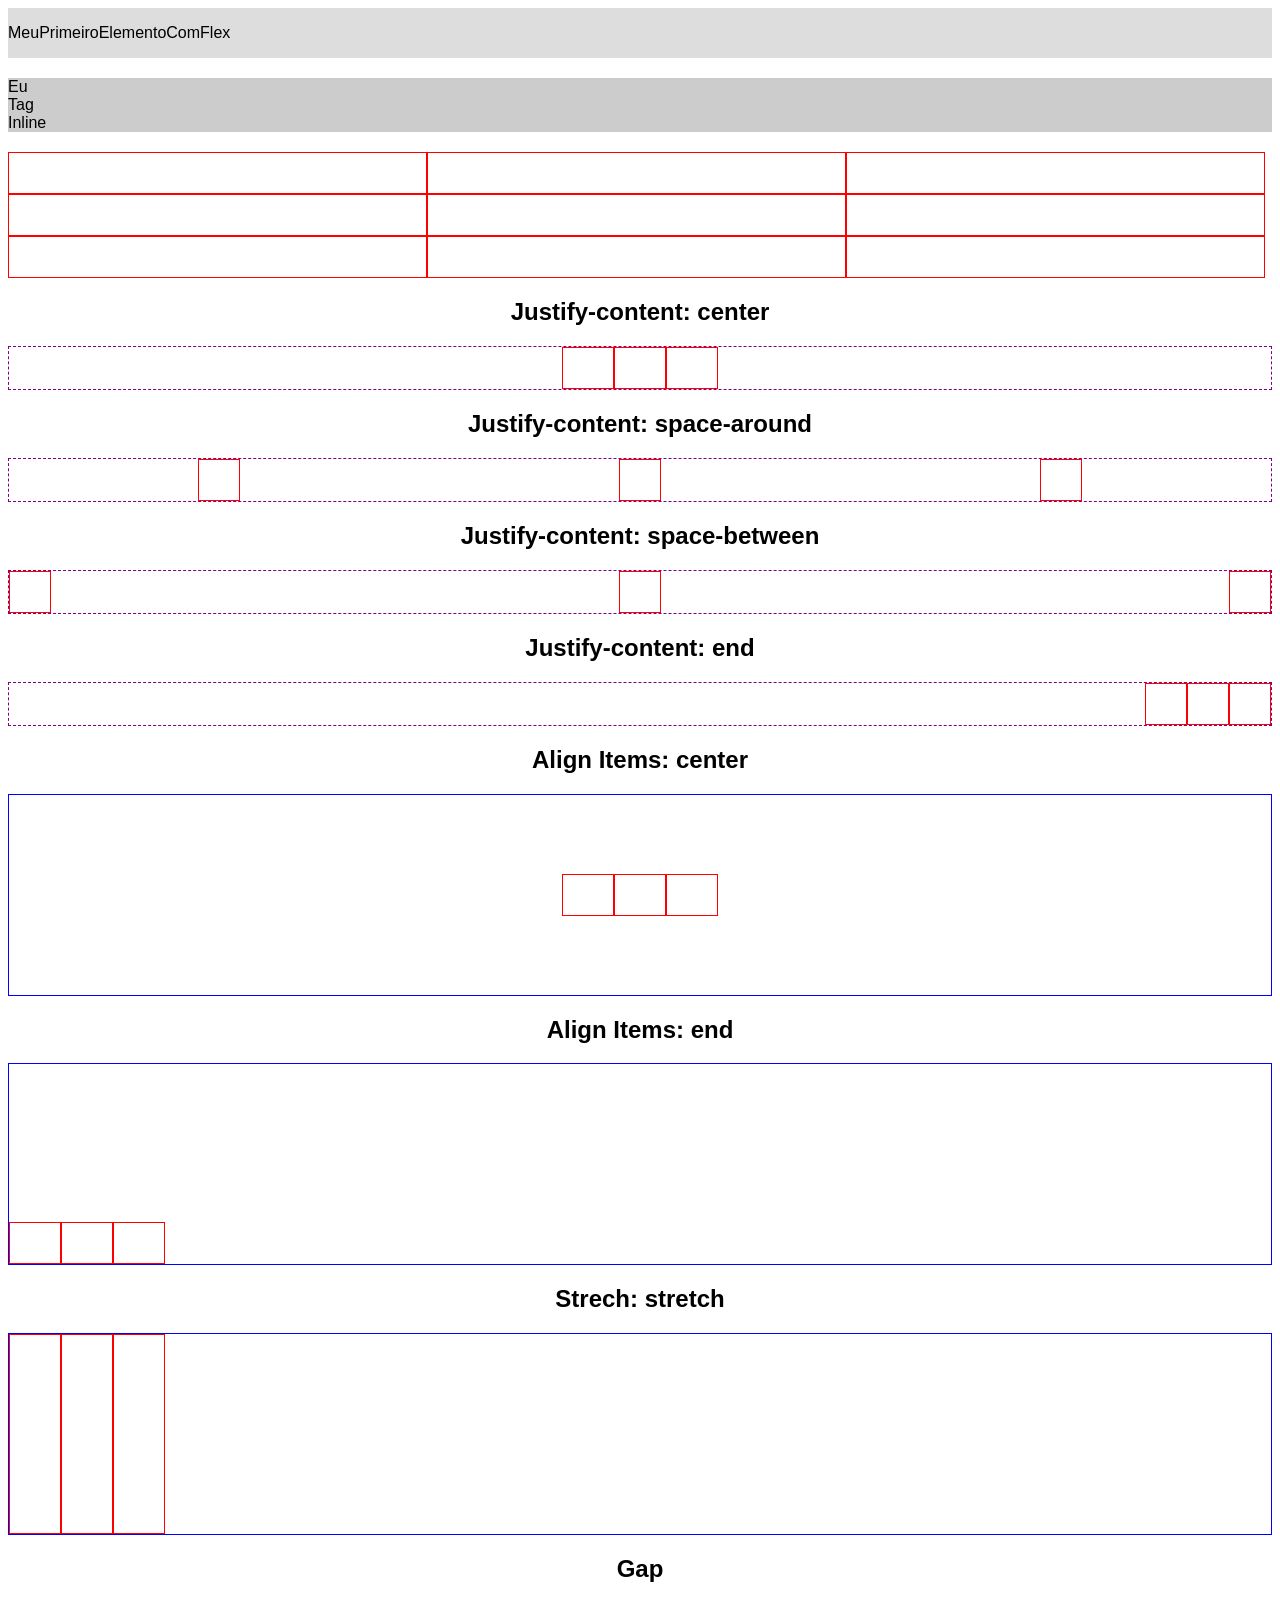
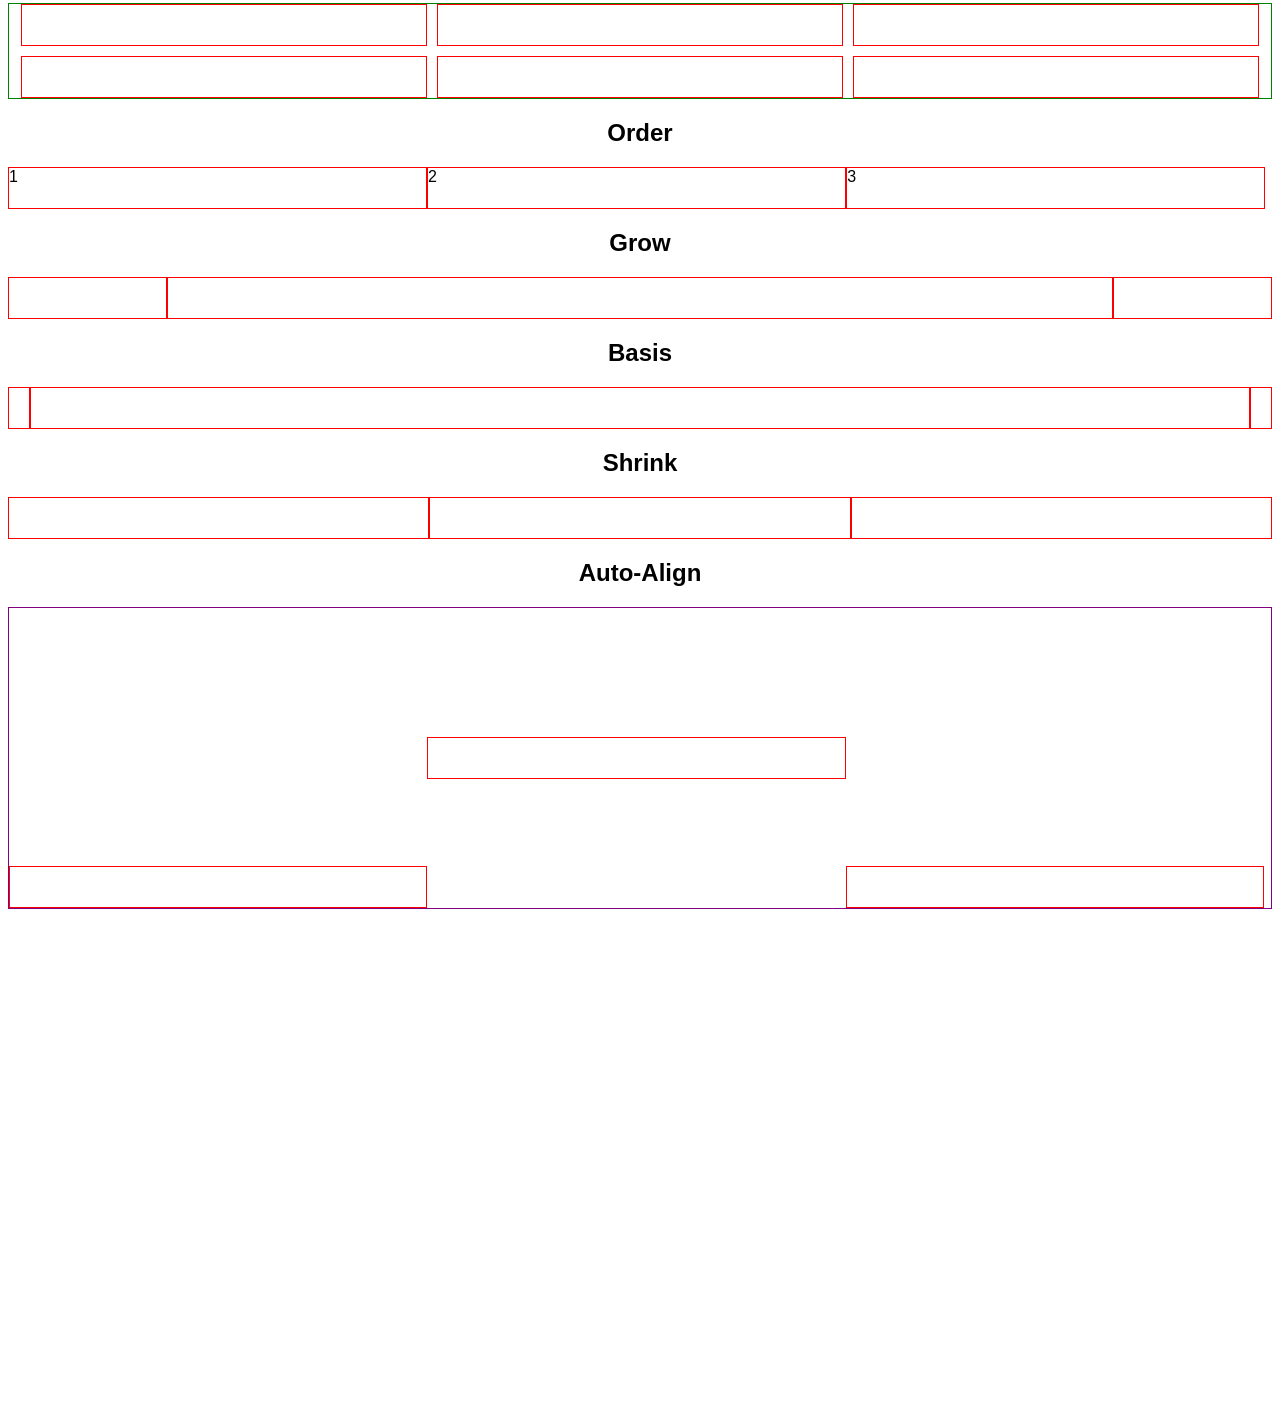
<file: Aula 6/HTML/index.html>
<!DOCTYPE html>
<html lang="pt-BR">

<head>
    <meta charset="UTF-8">
    <meta name="viewport" content="width=device-width, initial-scale=1.0">
    <title>Aula 6 - Introdução ao FlexBox</title>
    <link rel="stylesheet" href="/Aula 6/CSS/designs.css">
</head>

<body>

    <div class="flex">
        <p>Meu</p>
        <p>Primeiro</p>
        <p>Elemento</p>
        <p>ComFlex</p>
    </div>

    <!--Column-->
    <div class="flex-column">
        <span>Eu</span>
        <span>Tag</span>
        <span>Inline</span>
    </div>

    <div class="wrap">
        <div class="box"></div>
        <div class="box"></div>
        <div class="box"></div>
        <div class="box"></div>
        <div class="box"></div>
        <div class="box"></div>
        <div class="box"></div>
        <div class="box"></div>
        <div class="box"></div>
    </div>

    <!-- Justify content -->
    <h2>Justify-content: center</h2>
    <div class="center">
        <div class="box"></div>
        <div class="box"></div>
        <div class="box"></div>
    </div>

    <h2>Justify-content: space-around</h2>
    <div class="space-around">
        <div class="box"></div>
        <div class="box"></div>
        <div class="box"></div>
    </div>

    <h2>Justify-content: space-between</h2>
    <div class="space-between">
        <div class="box"></div>
        <div class="box"></div>
        <div class="box"></div>
    </div>

    <h2>Justify-content: end</h2>
    <div class="end">
        <div class="box"></div>
        <div class="box"></div>
        <div class="box"></div>
    </div>
    
    <!-- Align Items -->
    <h2>Align Items: center</h2>
    <div class="align-center">
        <div class="box"></div>
        <div class="box"></div>
        <div class="box"></div>
    </div>

    
    <h2>Align Items: end</h2>
    <div class="flex-end">
        <div class="box"></div>
        <div class="box"></div>
        <div class="box"></div>
    </div>
    
    <h2>Strech: stretch</h2>
    <div class="stretch">
        <div class="box"></div>
        <div class="box"></div>
        <div class="box"></div>
    </div>
    
    <h2>Gap</h2>
    <div class="gap">
        <div class="box"></div>
        <div class="box"></div>
        <div class="box"></div>
        <div class="box"></div>
        <div class="box"></div>
        <div class="box"></div>
    </div>
    
    <h2>Order</h2>
    <div class="order">
        <div class="box" id="one">1</div>
        <div class="box" id="two">2</div>
        <div class="box" id="three">3</div>
    </div>
    
    <h2>Grow</h2>
    <div class="grow">
        <div class="box"></div>
        <div class="box big"></div>
        <div class="box"></div>
    </div>
    
    <h2>Basis</h2>
    <div class="basis">
        <div class="box"></div>
        <div class="box big"></div>
        <div class="box"></div>
    </div>
    
    <h2>Shrink</h2>
    <div class="shrink">
        <div class="box"></div>
        <div class="box small"></div>
        <div class="box"></div>
    </div>
    
    
    <h2>Auto-Align</h2>
    <div class="auto-alignment">
        <div class="box"></div>
        <div class="box different"></div>
        <div class="box"></div>
    </div>
</body>

</html>
</file>
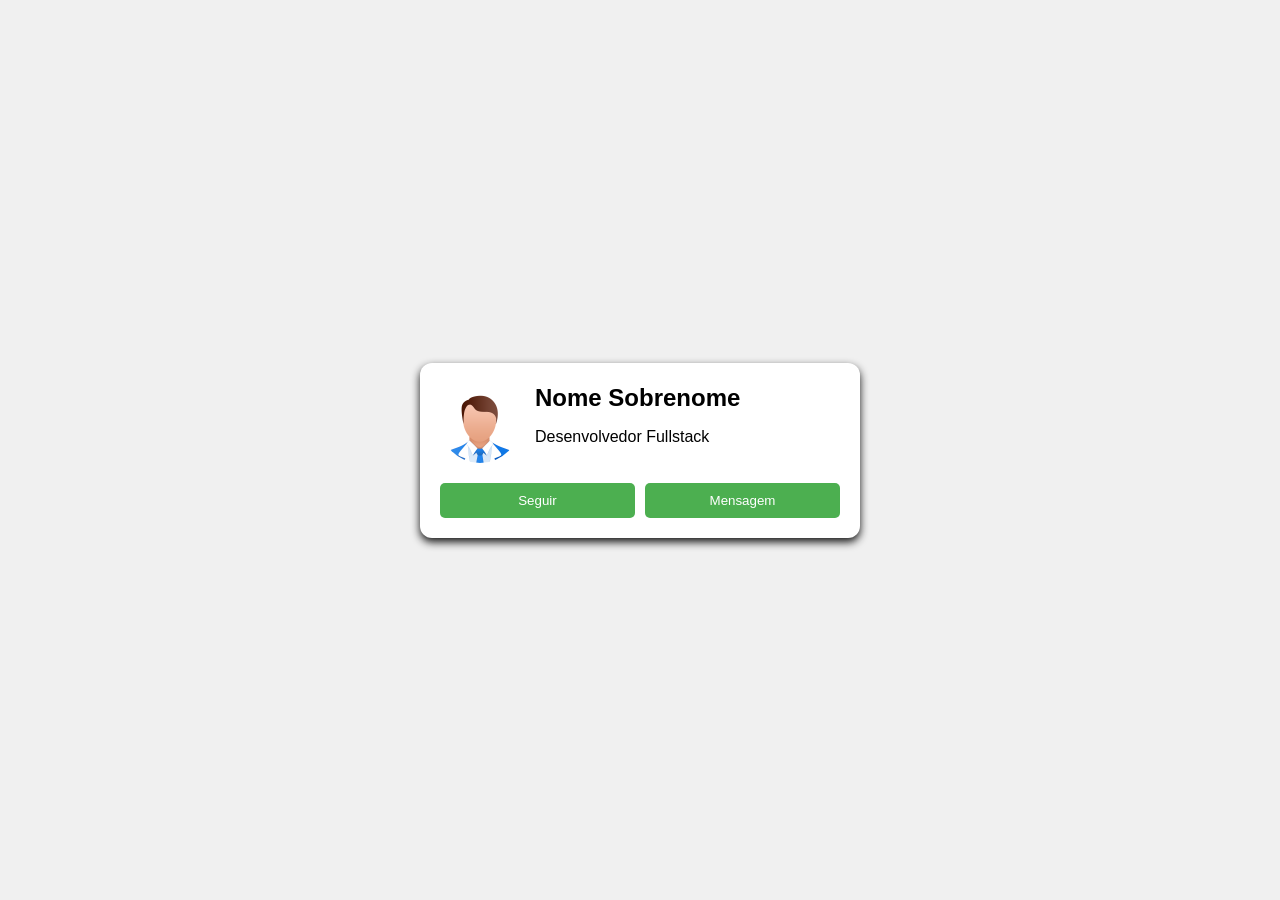
<file: Cards_GuidedProject/HTML/index.html>
<!DOCTYPE html>
<html lang="pt-BR">
<head>
    <meta charset="UTF-8">
    <meta name="viewport" content="width=device-width, initial-scale=1.0">
    <title>Cards Guided Project</title>
    <link rel="stylesheet" href="/Cards_GuidedProject/CSS/design.css">
</head>
<body>
    <div class="card">
        <div class="card-header">
            <img class="avatar" src="/Cards_GuidedProject/IMGS/avatar.webp" alt="Avatar do usuário">
            <div class="header-info">
                <h2>Nome Sobrenome</h2>
                <p>Desenvolvedor Fullstack</p>
            </div>
        </div>

        <div class="card-buttons">
            <button>Seguir</button>
            <button>Mensagem</button>
        </div>

    </div>
    
</body>
</html>
</file>
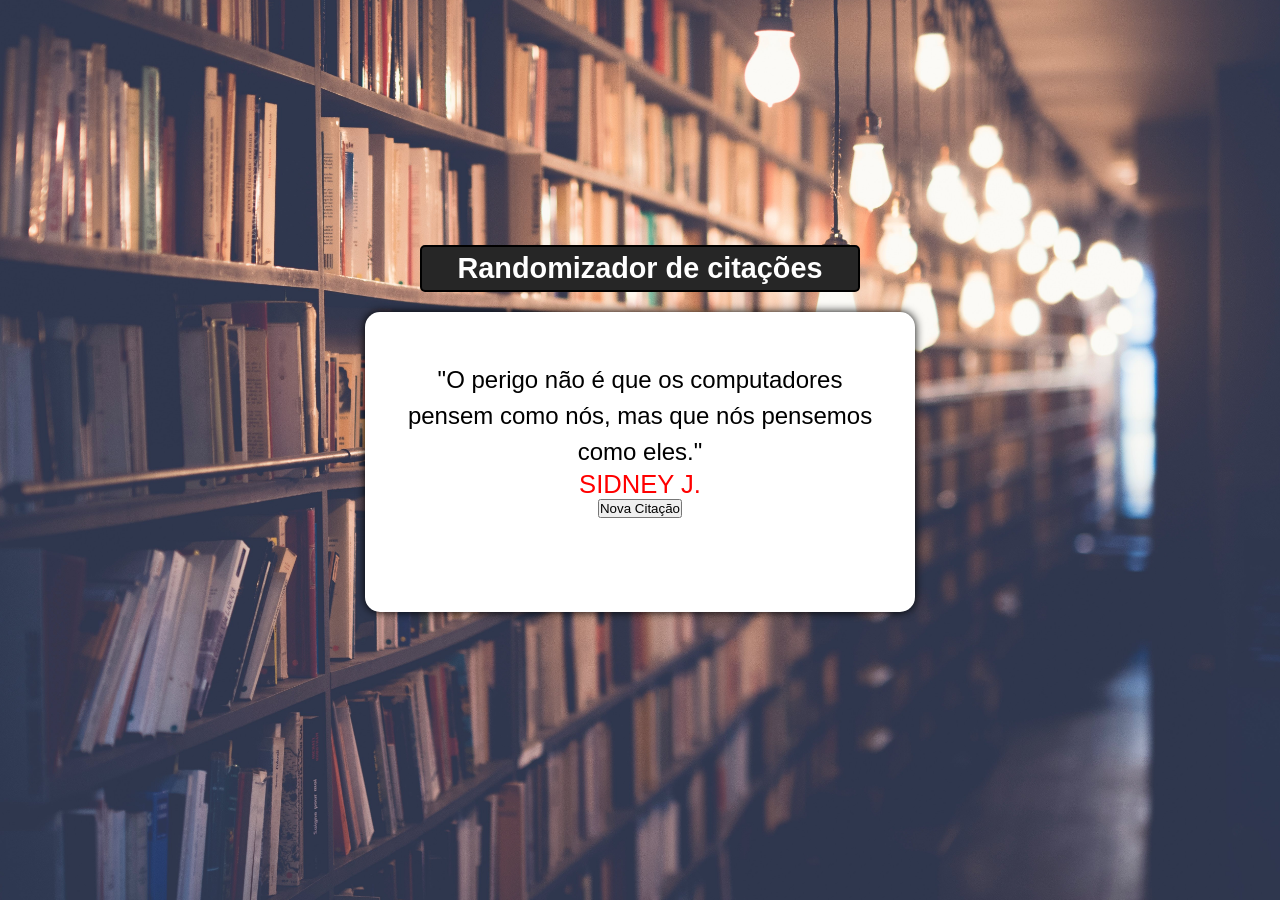
<file: projetoGuiado4/HMTL/index.html>
<!DOCTYPE html>
<html lang="pt-BR">
<head>
    <meta charset="UTF-8">
    <meta name="viewport" content="width=device-width, initial-scale=1.0">
    <title>Projeto Guiado 4</title>
    <link rel="stylesheet" href="../CSS/style.css">
</head>
<body>
    <div class="container">
        <div class="header">
            <h2>Randomizador de citações</h2>
        </div>
        <div class="main-content">
            <div class="text-area">
                <span class="quote">
                    "O perigo não é que os computadores pensem como nós, mas que nós pensemos como eles."
                </span>
            </div>
            <div class="person">
                Sidney J.
            </div>
            <div class="button-area">
                <button id="new-quote">Nova Citação</button>
            </div>
        </div>
    </div>
</body>
<script src="../JS/script.js"></script>
</html>
</file>
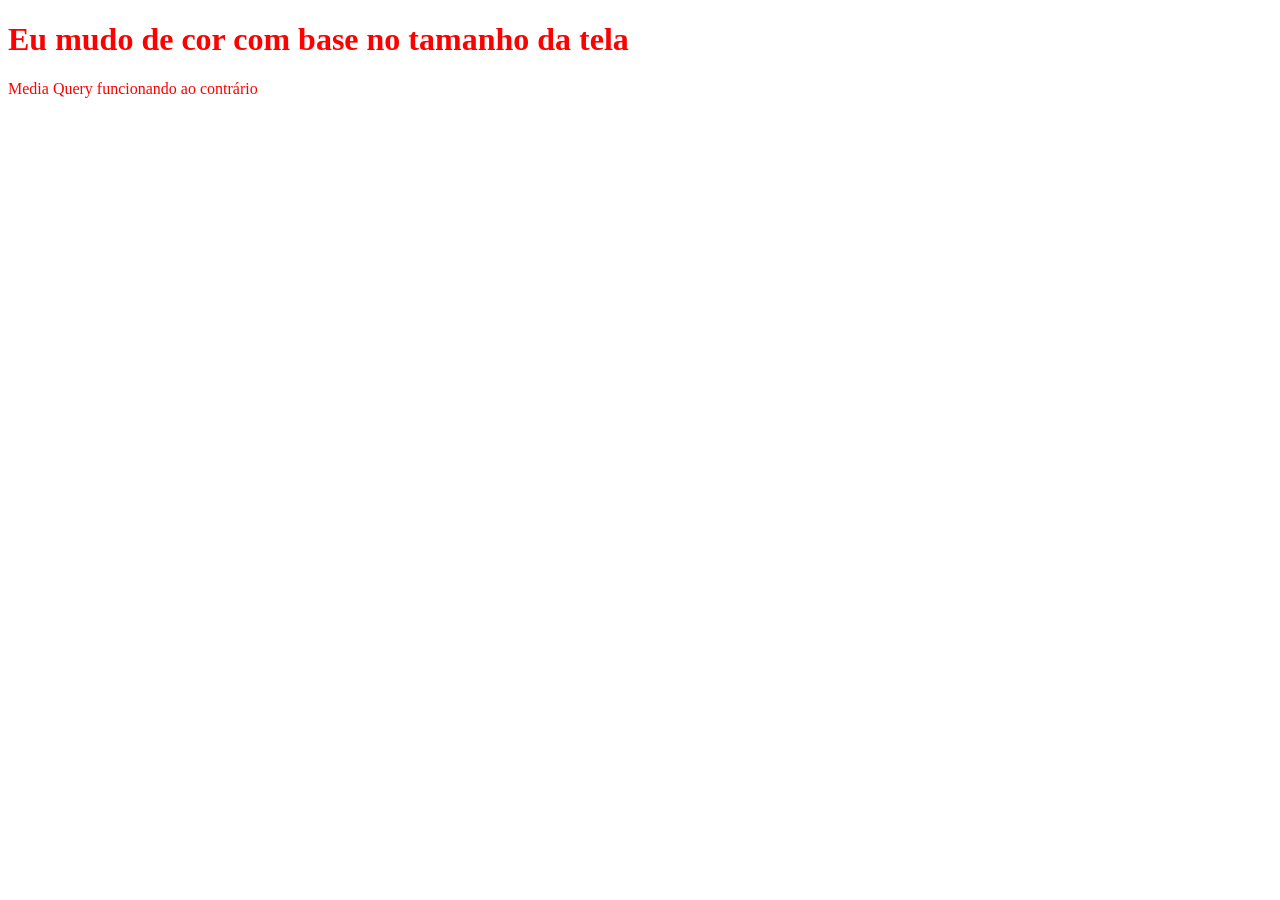
<file: aula5/html/aula5.html>
<!DOCTYPE html>
<html lang="pt-BR">
<head>
    <meta charset="UTF-8">
    <meta name="viewport" content="width=device-width, initial-scale=1.0">
    <title>Aula 05 - Media Query</title>
    <link rel="stylesheet" href="../css/style.css">
</head>

<body>
    
    <!-- Media Query - Max Width -->
    <h1>Eu mudo de cor com base no tamanho da tela</h1>

    <!-- Media Query - Min Width -->
    <p>Media Query funcionando ao contrário</p>

</body>

</html>
</file>
<file: Aula 6/CSS/designs.css>
html {
    font-family: Arial, Helvetica, sans-serif;
}

h2 {
    text-align: center;
}

body {
    padding-bottom: 500px;
}

.flex { 
    display:flex;
    background-color: #ddd;
    margin-bottom: 20px;
}

.flex-column{
    display: flex;
    flex-direction: column; /* Altera o Eixo primário do conteiner */
    background-color: #ccc;
    margin-bottom: 20px;
}

.wrap {
    display: flex;
    margin-bottom: 20px;
    flex-wrap: wrap; /* Permite a quebra de linha dos componentes filhos para comportar sua regra de tamanho */
}

.box {
    height: 40px;
    width: 33%;
    border: 1px solid red;
}


/* Justify Content */
.center {
    display: flex;
    margin-bottom: 20px;
    justify-content: center;
    border: 1px dashed purple;
}

.center .box {
    width: 50px;
}

.space-around,
.space-between,
.end {
    display: flex;
    margin-bottom: 20px;
    justify-content: center; 
    border: 1px dashed purple;
}

.space-around .box,
.space-between .box,
.end .box {
    width: 40px;
    border: 1px solid red;
}

.space-around {
    justify-content: space-around;
}

.space-between {
    justify-content: space-between;
}

.end {
    justify-content: end;
}

/* Align Items */

.align-center, 
.flex-end,
.stretch {
    display: flex;
    margin-bottom: 20px;
    height: 200px;
    border: 1px solid blue;
}

.align-center .box, 
.flex-end .box,
.stretch .box{
    width: 50px;
    border: 1px solid red;
}

.align-center {
    align-items: center; /* Align-Items: Indica como os elementos devem se comportar no eixo secundário ( que é ditado pelo flex ... */
    justify-content: center;
}

.flex-end {
    align-items: end; 
}

.stretch {
    align-items: stretch;
}

.stretch .box {
    height: auto;
}

.gap {
    display: flex;
    margin-bottom: 20px;
    flex-wrap: wrap;
    justify-content: center;
    border: 1px solid green;
    gap: 10px;
}

.gap .box {
    width: 32%;
}

.order {
    display: flex;
    margin-bottom: 20px;
}

#one {
    order:1
}

#two {
    order: 2;
}

#three {
    order: 3;
}

.grow {
    display: flex;
}

.grow .box {
    flex: 1;
}

.grow .big {
    flex: 6;
}

.basis {
    display: flex;
}

.basis .box {
    flex-basis: 20px;
}
.basis .big {
    flex-grow: 1;
}

.shrink {
    display: flex;
}

.shrink .box {
    flex-grow: 1;
    flex-shrink: 1;
    flex-basis: 250px;
    width: auto;
}

.shrink .small {
    flex-shrink: 2;
}

.auto-alignment {
    display: flex;
    height: 300px;
    align-items: end;
    border: 1px solid purple;
}

.auto-alignment .different {
    align-self: center;
}
</file>
<file: Cards_GuidedProject/CSS/design.css>
body {
    margin: 0;
    font-family: Arial, Helvetica, sans-serif;
    align-items: center;
    background-color: #f0f0f0;
    min-height: 100vh;
    display: flex;
    justify-content: center;
}

.card {
    background-color: #fff;
    padding: 20px;
    border-radius: 12px;
    max-width: 400px;
    width: 100%;
    display: flex;
    flex-direction: column;
    gap: 20px;
    box-shadow: 0 4px 8px rgb(20,20,20,1);
}

.card-header {
    display: flex;
    align-items: center;
    gap: 15px;
}

.avatar {
    width: 80px;
    height: 80px;
    border-radius: 50%;
    object-fit: cover;
}

.header-info h2{
    margin: 0 0 5px;
}

.card-buttons {
    display: flex;
    justify-content: space-between;
    gap: 10px;
}

.card-buttons button {
    flex: 1;
    border: none;
    border-radius: 5px;
    padding: 10px;
    background-color: #4CAF50;
    color: #fff;
    cursor: pointer;
}

.card-buttons button:hover {
    background-color: #45A049;
}

/* Empilha elementos verticalmente em telas menores */
@media (max-width: 500px) {
    .card-header {
        flex-direction: column;
        align-items: center;
        text-align: center;
    }

    .card-buttons {
        flex-direction: column;
    }
}
</file>
<file: projetoGuiado4/CSS/style.css>
* {
    margin:0;
    padding: 0;
    box-sizing: border-box;
    font-family: "Lato", sans-serif;
}

.container{
    width: 550px;
    height: 450px;
}

body {
    display: flex;
    flex-direction: column;
    justify-content: center;
    align-items: center;
    height: 100vh;
    text-align: center;
    background: url("../CSS/img/img_bg.jpg") no-repeat center center / cover;
}

.header {
    font-size: 1.2rem;
    border: solid 2px;
    background-color: #262626;
    padding: 5px;
    width: 80%;
    margin: 20px auto;
    border-radius: 5px;
}

.header h2 {
    color: #fff;
}

.main-content {
    width: 550px;
    height: 300px;
    background-color: #fff;
    border-radius: 15px;
    padding: 50px 40px;
    box-shadow: 0 0 10px;
}

.main-content .text-area {
    font-size: 1.5rem;
    line-height: 1.5;
}

.main-content .person {
    font-size: 1.6rem;
    color: red;
    text-transform: uppercase;
}

.box .button-area {
    background-color: #262626;
    color: #fff;
    font-size: 1.3rem;
    padding: 10px 15px;
    margin-top: 20px;
    border-radius: 5px;
}

.button-area:active {
    background-color: lightblue;
}
</file>
<file: aula5/css/style.css>
h1{
    color: red;
}

p {
    color: blue;
}

/* O breakpoint dessa Media Query terá seu gatilho de cor azul enquanto sua tela tiver no MÁXIMO 500px */
@media screen and (max-width: 500px) {
    h1 {
        color: blue;
    }
}

/* O breakpoint dessa Media Query terá seu gatilho de cor azul enquanto sua tela tiver no MÍNIMO 500px */
@media screen and (min-width: 500px) {
    p {
        color: red;
    }
}
</file>
